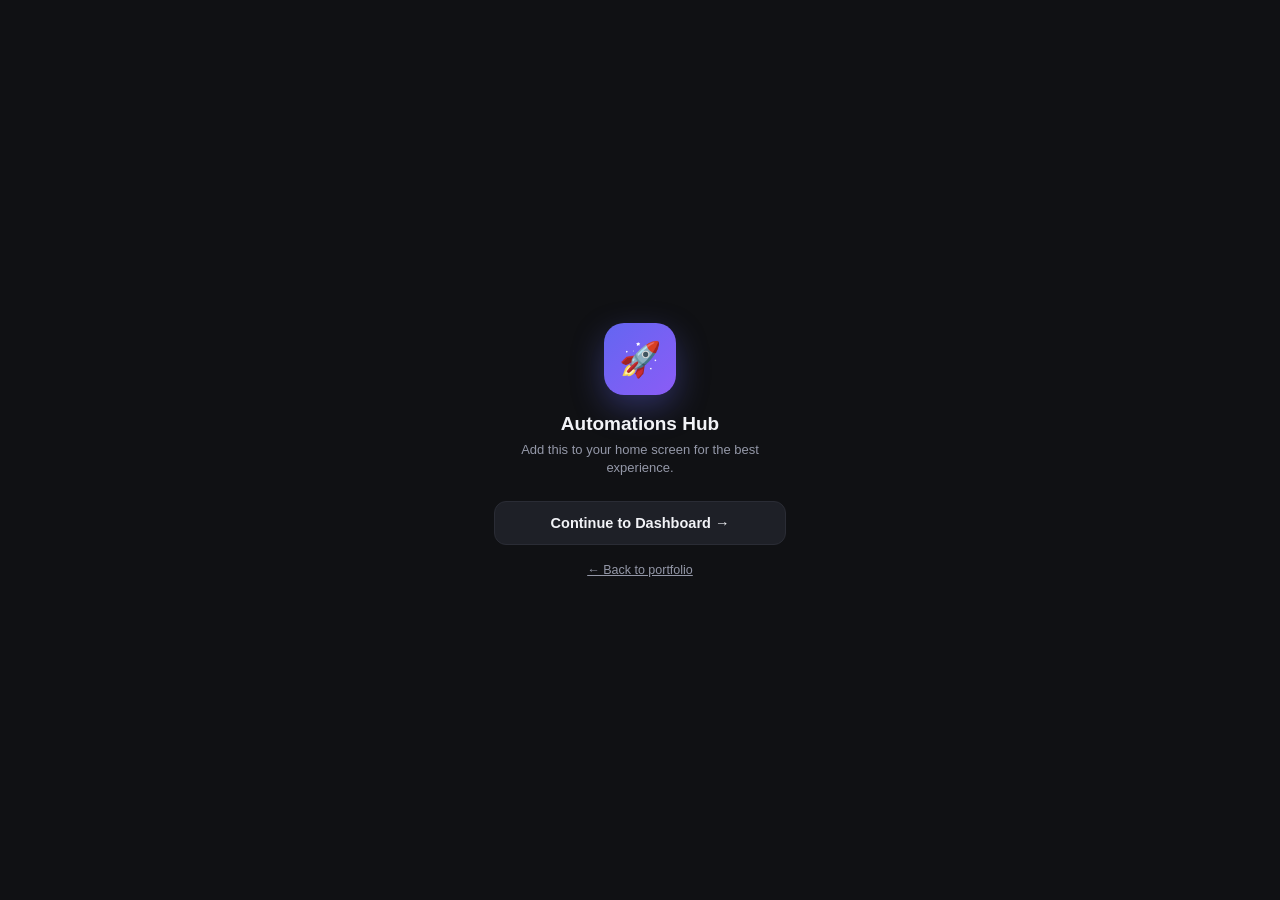
<file: app.html>
<!DOCTYPE html>
<html lang="en">
<head>
  <meta charset="UTF-8">
  <meta name="viewport" content="width=device-width, initial-scale=1, maximum-scale=1, viewport-fit=cover">
  <title>Automations Hub</title>
  <meta name="theme-color" content="#6366f1">
  <link rel="manifest" href="manifest.json">
  <link rel="icon" href="icon-192.png">
  <link rel="apple-touch-icon" href="icon-192.png">
  <meta name="apple-mobile-web-app-capable" content="yes">
  <meta name="mobile-web-app-capable" content="yes">
  <meta name="apple-mobile-web-app-status-bar-style" content="black-translucent">
  <style>
    * { box-sizing: border-box; }
    html, body {
      margin: 0; padding: 0; height: 100%;
      background: #101114; color: #f2f3f7;
      font-family: -apple-system, BlinkMacSystemFont, "Segoe UI", Roboto, Helvetica, Arial, sans-serif;
      display: flex; align-items: center; justify-content: center;
    }
    .splash { text-align: center; padding: 24px; max-width: 340px; }
    .logo {
      width: 72px; height: 72px; border-radius: 20px;
      background: linear-gradient(135deg, #6366f1, #8b5cf6);
      display: flex; align-items: center; justify-content: center;
      font-size: 34px; margin: 0 auto 18px;
      box-shadow: 0 12px 32px rgba(99,102,241,0.35);
    }
    .title { font-size: 19px; font-weight: 700; margin-bottom: 6px; }
    .subtitle { font-size: 13px; color: #9498a8; margin-bottom: 24px; line-height: 1.4; }
    .spinner {
      width: 26px; height: 26px; border-radius: 50%;
      border: 3px solid rgba(255,255,255,0.15); border-top-color: #6366f1;
      animation: spin 0.8s linear infinite; margin: 0 auto;
    }
    @keyframes spin { to { transform: rotate(360deg); } }
    .btn {
      display: block; width: 100%; padding: 13px; border-radius: 12px;
      font-weight: 700; font-size: 14.5px; text-decoration: none;
      border: none; cursor: pointer; margin-top: 10px;
    }
    .btn-primary { background: #6366f1; color: #fff; }
    .btn-secondary { background: #1e2027; color: #f2f3f7; border: 1px solid #2a2c35; }
    .offline-msg { display: none; font-size: 13px; color: #ef4444; margin-top: 16px; }
    .back-link { display: block; margin-top: 18px; font-size: 12.5px; color: #9498a8; }

    .update-banner {
      position: fixed; bottom: 0; left: 0; right: 0;
      background: #1e2027; border-top: 1px solid #2a2c35;
      padding: 14px 18px; display: none; align-items: center;
      justify-content: space-between; gap: 12px; font-size: 13px;
    }
    .update-banner.show { display: flex; }
    .update-banner button {
      background: #6366f1; color: #fff; border: none; border-radius: 8px;
      padding: 8px 14px; font-weight: 700; font-size: 13px; cursor: pointer; flex-shrink: 0;
    }
  </style>
</head>
<body>
  <div class="splash">
    <div class="logo">🚀</div>
    <div class="title">Automations Hub</div>
    <div class="subtitle" id="statusText">Connecting…</div>
    <div class="spinner" id="spinner"></div>

    <div id="actionButtons" style="display:none">
      <button class="btn btn-primary" id="installBtn" style="display:none">📲 Install App</button>
      <a class="btn btn-secondary" id="continueBtn" href="#">Continue to Dashboard →</a>
    </div>

    <div class="offline-msg" id="offlineMsg">No internet connection. Reconnect and try again.</div>
    <a class="back-link" href="index.html">← Back to portfolio</a>
  </div>

  <div class="update-banner" id="updateBanner">
    <span>🔄 A new version is available</span>
    <button id="updateNowBtn">Update</button>
  </div>

  <script>
    //const DASHBOARD_URL = 'https://script.google.com/macros/s/YOUR_DEPLOYMENT_ID_HERE/exec';
    const DASHBOARD_URL = 'https://script.google.com/macros/s/AKfycbyCXIbjYpgjmrSnRVcCQD849ER-kCUDKvBpoA4LzyL24veHlGrs0Dbida8dwM0VT4icRQ/exec';


    document.getElementById('continueBtn').href = DASHBOARD_URL;

    const isStandalone = window.matchMedia('(display-mode: standalone)').matches || window.navigator.standalone;
    let swRegistration = null;
    let updateReady = false;

    if ('serviceWorker' in navigator) {
      navigator.serviceWorker.register('sw.js').then(reg => {
        swRegistration = reg;
        reg.update().catch(() => {});
        if (reg.waiting) showUpdateBanner();

        reg.addEventListener('updatefound', () => {
          const installingWorker = reg.installing;
          if (!installingWorker) return;
          installingWorker.addEventListener('statechange', () => {
            if (installingWorker.state === 'installed' && navigator.serviceWorker.controller) {
              showUpdateBanner();
            }
          });
        });
      }).catch(() => {});

      let hasReloaded = false;
      navigator.serviceWorker.addEventListener('controllerchange', () => {
        if (hasReloaded) return;
        hasReloaded = true;
        window.location.reload();
      });
    }

    function showUpdateBanner() {
      updateReady = true;
      document.getElementById('updateBanner').classList.add('show');
    }

    document.getElementById('updateNowBtn').addEventListener('click', () => {
      if (swRegistration && swRegistration.waiting) {
        swRegistration.waiting.postMessage({ type: 'SKIP_WAITING' });
      }
      document.getElementById('updateBanner').classList.remove('show');
    });

    function redirectToDashboard() {
      if (updateReady) return;
      window.location.replace(DASHBOARD_URL);
    }

    if (!navigator.onLine) {
      document.getElementById('spinner').style.display = 'none';
      document.getElementById('statusText').textContent = 'Offline';
      document.getElementById('offlineMsg').style.display = 'block';
      document.getElementById('actionButtons').style.display = 'block';
    } else if (isStandalone) {
      document.getElementById('statusText').textContent = 'Connecting…';
      setTimeout(redirectToDashboard, 600);
    } else {
      document.getElementById('spinner').style.display = 'none';
      document.getElementById('statusText').textContent = 'Add this to your home screen for the best experience.';
      document.getElementById('actionButtons').style.display = 'block';

      let deferredPrompt = null;
      window.addEventListener('beforeinstallprompt', (e) => {
        e.preventDefault();
        deferredPrompt = e;
        document.getElementById('installBtn').style.display = 'block';
      });

      document.getElementById('installBtn').addEventListener('click', async () => {
        if (!deferredPrompt) return;
        deferredPrompt.prompt();
        await deferredPrompt.userChoice;
        deferredPrompt = null;
        document.getElementById('installBtn').style.display = 'none';
      });

      window.addEventListener('appinstalled', () => {
        document.getElementById('installBtn').style.display = 'none';
        document.getElementById('statusText').textContent = 'Installed! Open it from your home screen.';
      });
    }
  </script>
</body>
</html>
</file>
